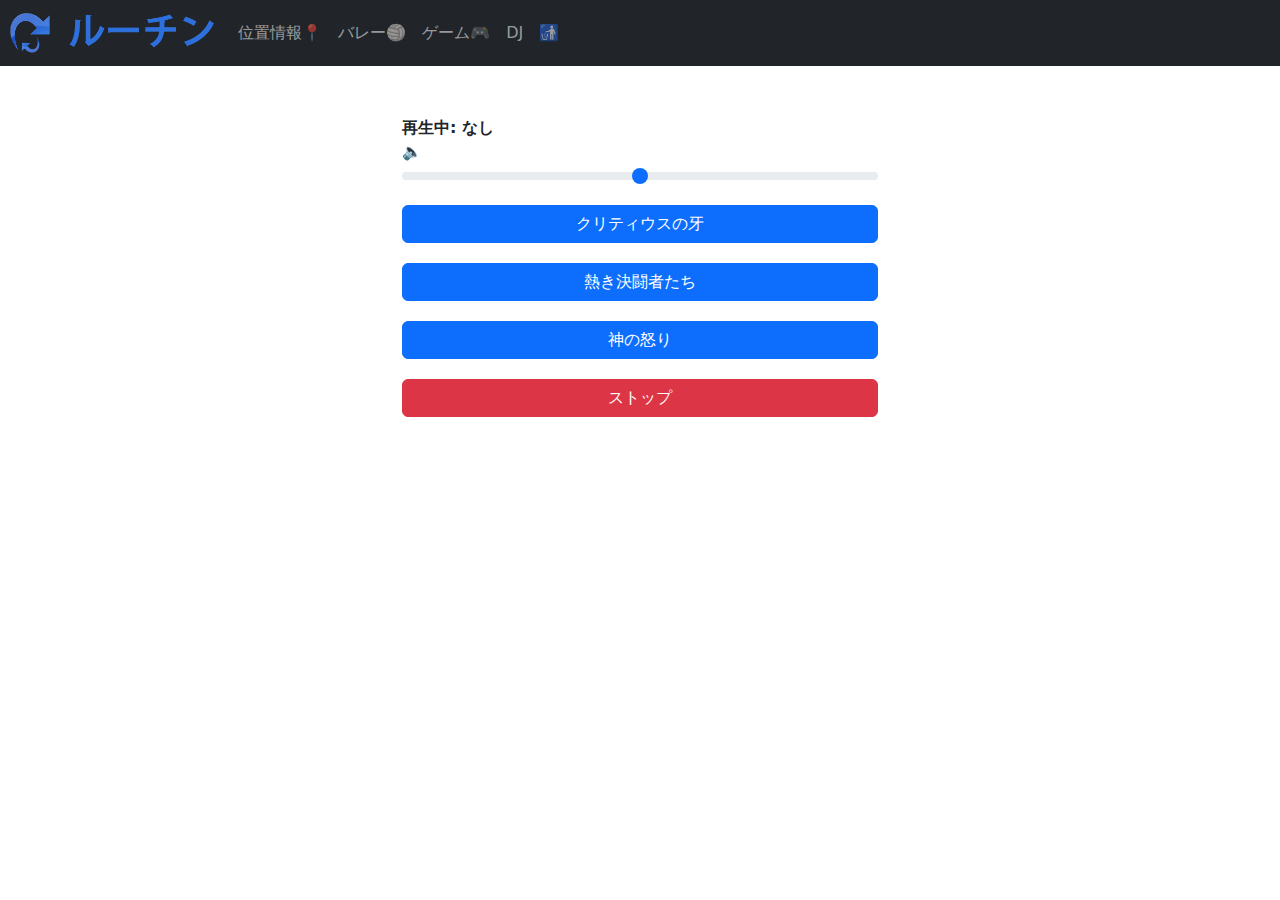
<file: dj.html>
<!DOCTYPE html>
<html>
<head>
  <!-- Required meta tags -->
  <meta charset="utf-8">
  <meta name="viewport" content="width=device-width, initial-scale=1">

  <!-- Bootstrap CSS -->
  <link href="https://cdn.jsdelivr.net/npm/bootstrap@5.0.2/dist/css/bootstrap.min.css" rel="stylesheet">

  <title>複数のMP3再生</title>

  <style>
    .container {
      max-width: 500px;
      margin-top: 50px;
    }

    .now-playing {
      margin-top: 20px;
      font-weight: bold;
    }

    .volume-slider {
      margin-top: 20px;
    }

    .audio-button {
      margin-top: 10px;
    }

    .button-container {
      display: flex;
      flex-direction: column;
      gap: 10px;
    }
  </style>
</head>
<body onload="createButtons()">
  <div class="container">
    <div class="now-playing" id="now-playing-label">再生中: なし</div>

    <div class="row">
      <div class="col">
        🔈
        <input type="range" id="volume-slider" class="form-range" min="0" max="100" step="1" value="50" oninput="adjustVolume()">
      </div>
    </div>

    <div class="button-container" id="button-container"></div>
  </div>

  <!-- Bootstrap Bundle with Popper -->
  <script src="https://cdn.jsdelivr.net/npm/bootstrap@5.0.2/dist/js/bootstrap.bundle.min.js"></script>
  <script src="https://code.jquery.com/jquery-3.6.0.min.js"></script>
  <script src="js/util.js"></script>

  <script>
    createHeader();
    var currentAudio = null;
    var volumeSlider = null;
    var nowPlayingLabel = null;

    var audioButtons = [
      { audio: 'クリティウスの牙.mp3', name: 'クリティウスの牙' },
      { audio: '熱き決闘者たち.mp3', name: '熱き決闘者たち' },
      { audio: '神の怒り.mp3', name: '神の怒り' }
    ];

    function playAudio(audioUrl, buttonName) {
      if (currentAudio != null) {
        currentAudio.pause();
        currentAudio = null;
      }
      var audio = new Audio(audioUrl);
      audio.play();
      currentAudio = audio;
      nowPlayingLabel.textContent = "再生中: " + buttonName;
    }

    function stopAudio() {
      if (currentAudio != null) {
        currentAudio.pause();
        currentAudio = null;
        nowPlayingLabel.textContent = "再生中: なし";
      }
    }

    function adjustVolume() {
      if (currentAudio !== null) {
        currentAudio.volume = volumeSlider.value / 100; // 音量を調整
      }
    }

    function createButtons() {
      var buttonContainer = document.getElementById('button-container');
      nowPlayingLabel = document.getElementById('now-playing-label');
      volumeSlider = document.getElementById('volume-slider');

      for (var i = 0; i < audioButtons.length; i++) {
        var audioUrl = audioButtons[i].audio;
        var buttonName = audioButtons[i].name;

        var button = document.createElement('button');
        button.classList.add('btn', 'btn-primary', 'audio-button');
        button.textContent = buttonName;
        button.addEventListener('click', (function (url, name) {
          return function () {
            playAudio("resource/sound/" + url, name);
          };
        })(audioUrl, buttonName));

        buttonContainer.appendChild(button);
      }

      var stopButton = document.createElement('button');
      stopButton.classList.add('btn', 'btn-danger', 'audio-button');
      stopButton.textContent = "ストップ";
      stopButton.addEventListener('click', stopAudio);
      buttonContainer.appendChild(stopButton);
    }
  </script>
</body>
</html>
</file>
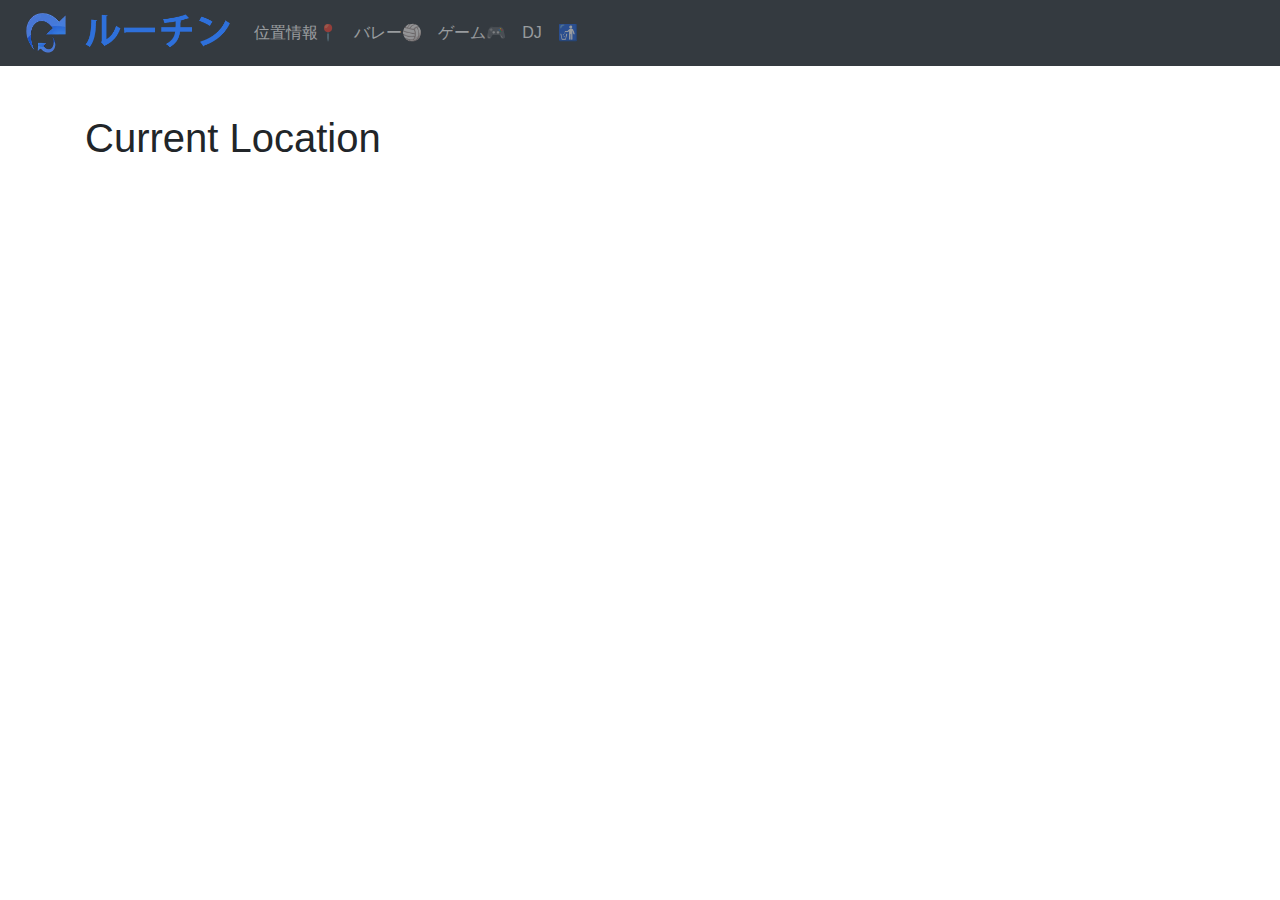
<file: location.html>
<!DOCTYPE html>
<html>
  <head>
    <meta charset="UTF-8">
    <title>Current Location</title>
    <!-- Bootstrap CSS -->
    <link rel="stylesheet" href="https://maxcdn.bootstrapcdn.com/bootstrap/4.0.0/css/bootstrap.min.css">
  </head>
  <body>
    <div class="container mt-5">
      <h1>Current Location</h1>
      <p id="current-location"></p>
    </div>

    <!-- Bootstrap JS -->
    <script src="https://code.jquery.com/jquery-3.2.1.slim.min.js"></script>
    <script src="https://cdnjs.cloudflare.com/ajax/libs/popper.js/1.12.9/umd/popper.min.js"></script>
    <script src="https://maxcdn.bootstrapcdn.com/bootstrap/4.0.0/js/bootstrap.min.js"></script>
    <script src="js/util.js"></script>
    <script>
      createHeader();
      // 現在の位置情報を取得する
      function getLocation() {
        // Geolocation APIがサポートされているか確認する
        if (navigator.geolocation) {
          // 位置情報の取得を許可するダイアログを表示する
          navigator.geolocation.getCurrentPosition(showPosition);
        } else {
          // Geolocation APIがサポートされていない場合は、エラーメッセージを表示する
          alert("Geolocation is not supported by this browser.");
        }
      }

      // 位置情報を取得した後に実行されるコールバック関数
      function showPosition(position) {
        // 緯度と経度を取得する
        const latitude = position.coords.latitude;
        const longitude = position.coords.longitude;

        // 逆ジオコーディングAPIを使用して、緯度と経度から住所を取得する
        const geocodingUrl = `https://nominatim.openstreetmap.org/reverse?format=jsonv2&lat=${latitude}&lon=${longitude}`;
        fetch(geocodingUrl)
          .then(response => response.json())
          .then(data => {
            // 住所を表示する
            const address = data.display_name;
            document.getElementById("current-location").textContent = `Your current location is: ${address}`;
          })
          .catch(error => {
            console.error("Error:", error);
          });
      }

      // ページがロードされた後に実行される
      window.onload = function() {
        getLocation();
      };
    </script>
  </body>
</html>
</file>
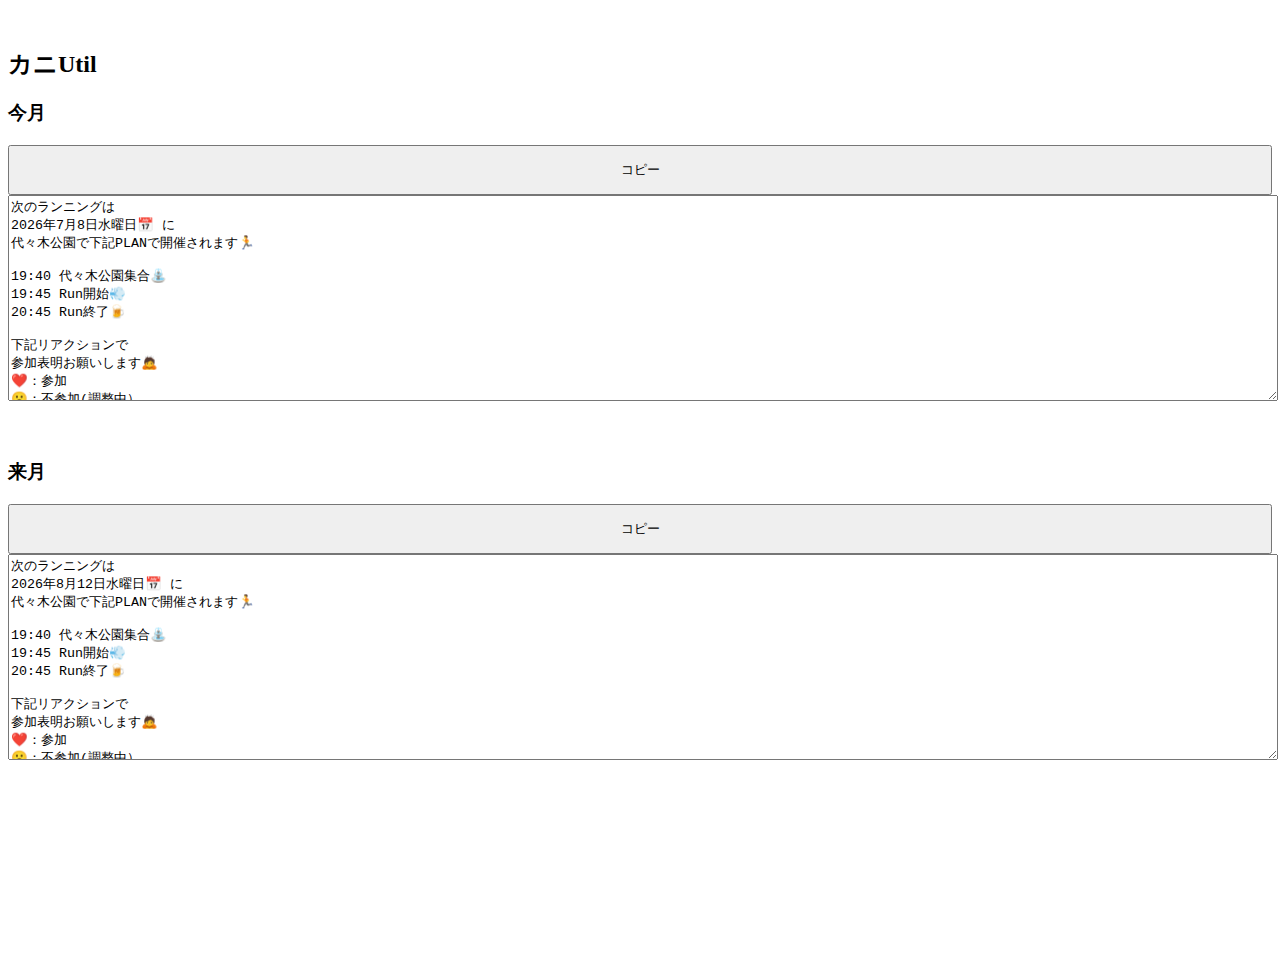
<file: plan.html>
<!DOCTYPE html>
<html>
<head>
  <!-- Required meta tags -->
  <meta charset="utf-8">
  <meta name="viewport" content="width=device-width, initial-scale=1">
  <!-- Bootstrap CSS -->
  <link href="https://cdn.jsdelivr.net/npm/bootstrap@5.0.2/dist/css/bootstrap.min.css" rel="stylesheet"
    integrity="sha384-EVSTQN3/azprG1Anm3QDgpJLIm9Nao0Yz1ztcQTwFspd3yD65VohhpuuCOmLASjC" crossorigin="anonymous">
  <link href="css/index.css" rel="stylesheet">
 
  <title>カニUtil</title>
  <script>
    window.onload = function () {
      generateRunningPlan();
    };
    function generateRunningPlan() {
      var now = new Date();
      var currentYear = now.getFullYear();
      var currentMonth = now.getMonth();
      var nextMonth = (currentMonth + 1) % 12; // 来月のインデックス

      var firstDayOfCurrentMonth = new Date(currentYear, currentMonth, 1);
      var firstWednesdayOfCurrentMonth = new Date(currentYear, currentMonth, 1 + ((3 - firstDayOfCurrentMonth.getDay() + 7) % 7));
      var secondWednesdayOfCurrentMonth = new Date(currentYear, currentMonth, firstWednesdayOfCurrentMonth.getDate() + 7);

      var firstDayOfNextMonth = new Date(currentYear, nextMonth, 1);
      var firstWednesdayOfNextMonth = new Date(currentYear, nextMonth, 1 + ((3 - firstDayOfNextMonth.getDay() + 7) % 7));
      var secondWednesdayOfNextMonth = new Date(currentYear, nextMonth, firstWednesdayOfNextMonth.getDate() + 7);

      var options = { weekday: 'long', year: 'numeric', month: 'long', day: 'numeric' };
      var formattedDateCurrentMonth = secondWednesdayOfCurrentMonth.toLocaleDateString('ja-JP', options);
      var formattedDateNextMonth = secondWednesdayOfNextMonth.toLocaleDateString('ja-JP', options);

      var prefix = "次のランニングは\n";
      var suffix = "📅 に\n代々木公園で下記PLANで開催されます🏃\n\n19:40 代々木公園集合⛲\n19:45 Run開始💨\n20:45 Run終了🍺\n\n下記リアクションで\n参加表明お願いします🙇\n❤️：参加\n😮：不参加(調整中）\n😢：不参加"

      var runningPlan1Element = document.getElementById("running-plan1");
      var runningPlan2Element = document.getElementById("running-plan2");
      runningPlan1Element.value = prefix + formattedDateCurrentMonth + suffix;

      runningPlan2Element.value = prefix + formattedDateNextMonth + suffix;
    }

    function copyRunningPlan(i) {
      var runningPlanElement = document.getElementById("running-plan" + i);
      runningPlanElement.select();
      document.execCommand("copy");

      alert("🦀クラブコピー🦀");
    }

  </script>
</head>
<body>
  <h2>カニUtil</h2>
  <h3>今月</h3>
  <button onclick="copyRunningPlan(1)" style="width: 100%; height: 50px;">コピー</button>
  <textarea id="running-plan1" readonly style="width: 100%; height: 200px;"></textarea>
  <br>
  <br>
  <br>
  <h3>来月</h3>
  <button onclick="copyRunningPlan(2)" style="width: 100%; height: 50px;">コピー</button>

  <textarea id="running-plan2" readonly style="width: 100%; height: 200px;"></textarea>
  <br>
</body>
</html>
</file>
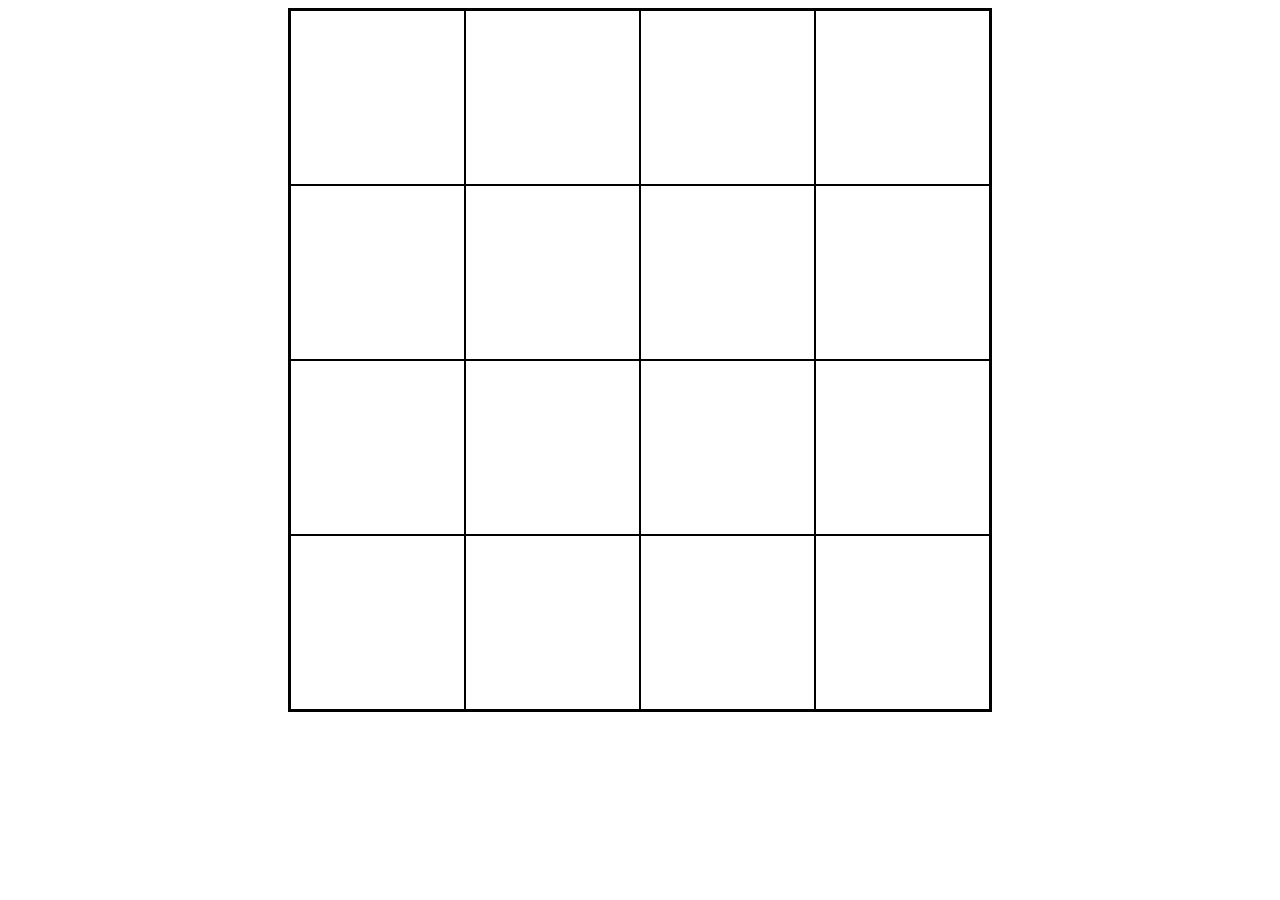
<file: slidegame.html>
<!DOCTYPE html>
<html>

<head>
    <title>スライドゲーム</title>
    <style>
        #game-container {
            width: 700px;
            height: 700px;
            border: 2px solid black;
            display: grid;
            grid-template-columns: repeat(4, 1fr);
            grid-template-rows: repeat(4, 1fr);

        }

        .tile {
            background-color: #fff;
            border: 1px solid black;
            font-size: 0px;
            text-align: center;
            line-height: 100px;
            cursor: pointer;
            transition: transform 0.1s ease;

        }

        .tile.slide-right {
            transform: translateX(100%);
        }

        .tile.slide-left {
            transform: translateX(-100%);
        }

        .tile.slide-up {
            transform: translateY(-100%);
        }

        .tile.slide-down {
            transform: translateY(100%);
        }
    </style>
</head>

<body>
    <div style="display: flex;justify-content: center;">
        <div id="game-container">
            <!-- ゲームのコンテンツをここに追加する -->
        </div>
    </div>


    <!-- Bootstrap JS -->
    <script src="https://code.jquery.com/jquery-3.2.1.slim.min.js"></script>
    <script src="https://cdnjs.cloudflare.com/ajax/libs/popper.js/1.12.9/umd/popper.min.js"></script>
    <script src="https://maxcdn.bootstrapcdn.com/bootstrap/4.0.0/js/bootstrap.min.js"></script>
    <script src="js/util.js"></script>
    <script>
        const imgArr = ["direct_S4S4P1Y0.jpg", "wachawacha_d.jpg", "arcas_sho.jpg", "dax_koto.jpg", "arcas_ryu.jpg", "unicorn_gutty.jpg", "unicorn_yukipo.jpg", "unicorn_nakajim.jpg", "unicorn_r1o.jpg", "ahirugumi_ruhia.jpg", "dax_ree.jpg", "yajyutobejo_moke.jpg", "yajyutobejo_Jemmy.jpg", "yajyutobejo_cocoa.jpg", "laughmonsters_ottsuu.jpg", "hibana_yone.jpg", "hibana_zuumaa.jpg",]
        const randomIndex = Math.floor(Math.random() * imgArr.length);
        const imageFileName = imgArr[randomIndex]
        // ゲームのサイズ
        const GAME_SIZE = 4;

        // ゲームのタイル数
        const NUM_TILES = GAME_SIZE * GAME_SIZE;

        // ゲームのコンテナを取得
        const gameContainer = document.getElementById('game-container');

        // ゲームのタイルの値を表す配列を生成
        let tileValues = Array.from({ length: NUM_TILES - 1 }, (_, i) => i + 1);
        tileValues.push(null); // null は空きスペースを表す
        var nullTile;
        // 空のタイルの位置を取得
        const getNullTilePosition = () => {
        const nullIndex = tiles.indexOf(nullTile);
        const nullRow = Math.floor(nullIndex / GAME_SIZE);
        const nullCol = nullIndex % GAME_SIZE;
        return [nullRow, nullCol];
        };
        

        // ゲームのタイルを生成
        let tiles = tileValues.map((value) => {

            const tile = document.createElement('div');
            tile.classList.add('tile');
            tile.textContent = value;

            if (value == null) {
                nullTile = tile;
            } else {
                tile.style.backgroundImage = 'url(https://hado-official.com/wp-content/uploads/' + imageFileName + ')';
                var x = value - 1
                const tileRow = Math.floor(x / GAME_SIZE);
                const tileCol = x % GAME_SIZE;
                tile.style.backgroundPosition = `-${tileCol * 700 / GAME_SIZE}px -${tileRow * 700 / GAME_SIZE}px`;
            }
            return tile;
        });

        // ゲームのタイルをランダムに配置
        tiles.sort(() => Math.random() - 0.5);
        tiles.forEach((tile) => {
            gameContainer.appendChild(tile);
        });

        // ゲームのタイルのクリックイベントを追加
        tiles.forEach((tile) => {
            tile.addEventListener('click', () => {
                const tileIndex = tiles.indexOf(tile);
                const tileRow = Math.floor(tileIndex / GAME_SIZE);
                const tileCol = tileIndex % GAME_SIZE;
                const nullIndex = tiles.indexOf(nullTile);
                const nullRow = Math.floor(nullIndex / GAME_SIZE);
                const nullCol = nullIndex % GAME_SIZE;

                // 空きスペースとタイルが隣接している場合、タイルを移動
                if (
                    (tileRow === nullRow && Math.abs(tileCol - nullCol) === 1) ||
                    (tileCol === nullCol && Math.abs(tileRow - nullRow) === 1)
                ) {
                    // タイルを移動
                    tiles[tileIndex] = nullTile;
                    tiles[nullIndex] = tile;
                    moveTile(tile); // アニメーションを追加



                    // ゲームがクリアされたかどうかを確認
                    if (isGameClear()) {
                        alert('おめでとう！ゲームをクリアしました！');
                    }
                }
            });
        });

        // ゲームがクリアされたかどうかを判断する関数
        function isGameClear() {
            for (let i = 0; i < NUM_TILES - 1; i++) {
                if (tiles[i].textContent !== i + 1) {
                    return false;
                }
            }
            return true;
        }
        function moveTile(tile) {
            const tileIndex = tiles.indexOf(tile);
            const tileRow = Math.floor(tileIndex / GAME_SIZE);
            const tileCol = tileIndex % GAME_SIZE;
            const nullIndex = tiles.indexOf(nullTile);
            const nullRow = Math.floor(nullIndex / GAME_SIZE);
            const nullCol = nullIndex % GAME_SIZE;

            // タイルを移動する方向を決定する
            let direction;
            if (tileRow === nullRow && tileCol > nullCol) {
                direction = 'slide-right';
            } else if (tileRow === nullRow && tileCol < nullCol) {
                direction = 'slide-left';
            } else if (tileCol === nullCol && tileRow > nullRow) {
                direction = 'slide-down';
            } else if (tileCol === nullCol && tileRow < nullRow) {
                direction = 'slide-up';
            }

            // タイルを移動する
            tile.classList.add(direction);
            setTimeout(() => {
                tile.classList.remove(direction);
                // ゲームの表示を更新する
                gameContainer.innerHTML = '';
                tiles.forEach((tile) => {
                    gameContainer.appendChild(tile);
                });
            }, 100);
        }

    </script>
</body>

</html>
</file>
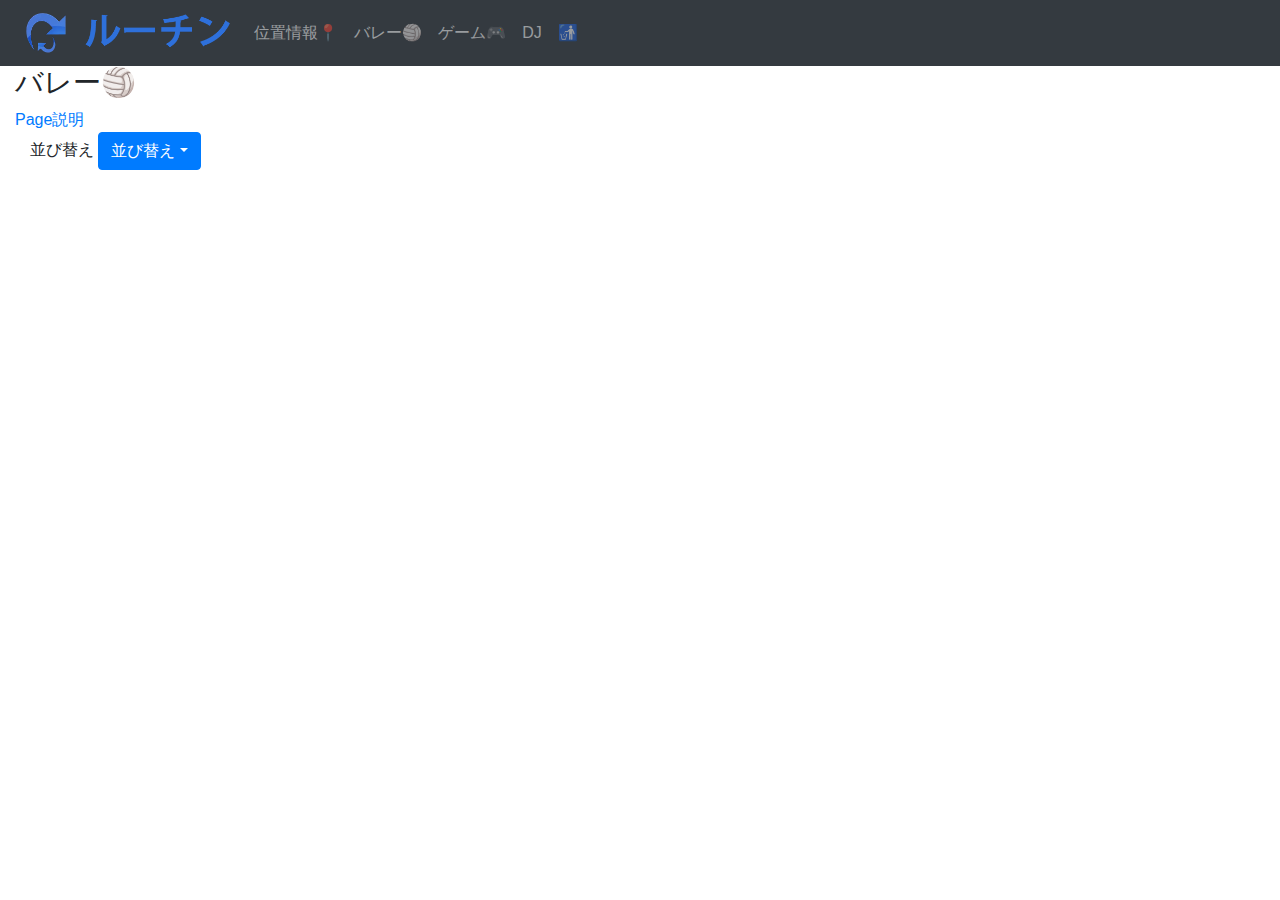
<file: volleyball.html>
<!DOCTYPE html>
<html lang="ja">

<head>
  <meta charset="UTF-8">
  <title>バレー🏐</title>
  <!-- Bootstrap CSS -->
  <link rel="stylesheet" href="https://stackpath.bootstrapcdn.com/bootstrap/4.3.1/css/bootstrap.min.css">
  <!-- 自作 CSS -->
  <link rel="stylesheet" href="style.css">

</head>

<body>
  <div class="container-fluid">
    <div class ="hideInPrint">
    <h3>バレー🏐 </h3>
    <a href="#Page説明" data-toggle="collapse">Page説明</a>
    <div id="Page説明" class="collapse">
      <div class="border" style="padding:10px;">
        <b>名前</b>【<b>パラメータ合計</b>】<br>
        <b>説明</b>（メンバー固有の説明文）<br>
        <b>レシーブ</b>：ディグの上手さ（安定感、精度）<br>
        <b>トス</b>：トス・セットアップの上手さ（安定感、精度）<br>
        <b>スパイク</b>：スパイクの上手さ（安定感、コントロール、パワー、得点力）<br>
        <b>サーブ</b>：サーブの上手さ（安定感、コントロール、パワー、得点力）<br>
        <b>高さ</b>：身長、ジャンプ、到達する高さを使いこなせているか<br>
      </div>
      <a href="https://w-yoyaku-fujimi-city.seagulloffice.com/stagia/reserve/gin_menu">富士見市総合体育館予約ページ</a>
      <p style="color: darkgrey;font-size: xx-small;">画像はHADOランキングページ(例:D
        https://hado-official.com/wp-content/uploads/wachawacha_d.jpg) <- なければTwitterの投稿から（例: なお
          https://pbs.twimg.com/media/FtVMRHkacAI1G07?format=jpg）ダウンロード先から画像が消えたらこちらのページの画像も消えます</p>
    </div>
    <div class="card-columns"></div>
    <div class="col dropdown">
      並び替え
      <button type="button" id="callOptionDropDown" class="btn btn-primary dropdown-toggle" data-toggle="dropdown"
        aria-haspopup="true" aria-expanded="false">並び替え</button>
      <ul class="dropdown-menu" id="sortDropDown">
        <li><button class="dropdown-item" value="1">レシーブ</button></li>
        <li><button class="dropdown-item" value="2">トス</button></li>
        <li><button class="dropdown-item" value="3">スパイク</button></li>
        <li><button class="dropdown-item" value="4">サーブ</button></li>
        <li><button class="dropdown-item" value="5">高さ</button></li>
        <li><button class="dropdown-item" value="6">合計</button></li>
      </ul>
    </div>
    </div>
    <div class="row" id="output"></div>
  </div>

  <!-- Bootstrap JavaScript -->
  <script src="https://code.jquery.com/jquery-3.3.1.slim.min.js"></script>
  <script src="https://cdnjs.cloudflare.com/ajax/libs/popper.js/1.14.7/umd/popper.min.js"></script>
  <script src="https://stackpath.bootstrapcdn.com/bootstrap/4.3.1/js/bootstrap.min.js"></script>
  <script src="js/util.js"></script>
  <script>
    var loadData;
    var sortValue = 0;
    function init() {
      createHeader();
      var xhr = new XMLHttpRequest();
      xhr.open('GET', 'https://docs.google.com/spreadsheets/d/1ntRLq7cuneQYNULNtV8tq7QQlk3DmQcuuuOmVXAlCsc/export?format=csv', true);
      xhr.onreadystatechange = function () {
        if (this.readyState === 4 && this.status === 200) {
          loadData = this.responseText.split("\r\n");
          loadData.splice(0, 1);
          console.log("done")
          creatContents()

        };
      };
      xhr.send();
    }
    init();
    setFunc()

    var temp = '<div class="card"><img src="{img}" class="card-img-top cover" style="padding:5px;";><div class="card-body"><h5 class="card-title"><b>{name}【{合計}】</b></h5><p class="card-text">{info}</p><table class="table table-sm"><tbody><tr><th scope="row">レシーブ</th><td>{レシーブ}</td></tr><tr><th scope="row">トス</th><td>{トス}</td></tr><tr><th scope="row">スパイク</th><td>{スパイク}</td></tr><tr><th scope="row">サーブ</th><td>{サーブ}</td></tr><tr><th scope="row" style="width: 40%">高さ</th><td>{高さ}</td></tr></tbody></table><p style = "color:lightgray;font-size:8px">{date}</p></div></div>';
    function parceStar(num) {
      var ret = num + " ";
      for (let index = 0; index < num; index++) {
        ret += "★";
      }
      return ret;
    }

    function setFunc() {
      $('.dropdown-menu .dropdown-item').click(function () {
        var visibleItem = $('.dropdown-toggle', $(this).closest('.dropdown'));
        visibleItem.text($(this).text());
        visibleItem.attr('value', $(this).attr('value'));
        _recordChildList = [];
        sortValue = Number($(this).attr('value'));
        creatContents();
      });
    }

    function creatContents() {
      output.innerHTML = "";
      /** 現在のDateオブジェクト作成 */
      var d = new Date();
      /** 日付を文字列にフォーマットする */
      var formatted = `
        ${d.getFullYear()}-${(d.getMonth() + 1).toString().padStart(2, '0')}-${d.getDate().toString().padStart(2, '0')}
        `.replace(/\n|\r/g, '');
      loadData = loadData.sort((a, b) => b.split(",")[sortValue] - a.split(",")[sortValue]);
      for (let index = 0; index < loadData.length; index++) {
        var mData = loadData[index].split(",");
        var record = document.createElement("div");
        record.className = "col-md-2 mb-2";
        record.innerHTML = temp.replace(/{name}/g, mData[0])
        record.style.padding = "5px";
        record.innerHTML = record.innerHTML.replace(/{レシーブ}/g, parceStar(mData[1]));
        record.innerHTML = record.innerHTML.replace(/{トス}/g, parceStar(mData[2]));
        record.innerHTML = record.innerHTML.replace(/{スパイク}/g, parceStar(mData[3]));
        record.innerHTML = record.innerHTML.replace(/{サーブ}/g, parceStar(mData[4]));
        record.innerHTML = record.innerHTML.replace(/{高さ}/g, parceStar(mData[5]));
        record.innerHTML = record.innerHTML.replace(/{合計}/g, mData[6]);
        record.innerHTML = record.innerHTML.replace(/{info}/g, mData[7])
        record.innerHTML = record.innerHTML.replace(/{img}/g, mData[8])
        record.innerHTML = record.innerHTML.replace(/{date}/g, "Ranking:"+(index +1)+"　ViewDate:"+formatted)
        output.appendChild(record);
      }
    }
  </script>
</body>

</html>
</file>
<file: css/index.css>
body {
    padding-top: 20px;
    padding-bottom: 200px;
}
</file>
<file: style.css>
.cover {
    aspect-ratio: 110/100;
    object-position: center;
    background-color:white;
    object-fit: cover;
}


@media print {
    .hideInPrint{
      display: none;
    }
  }
</file>
